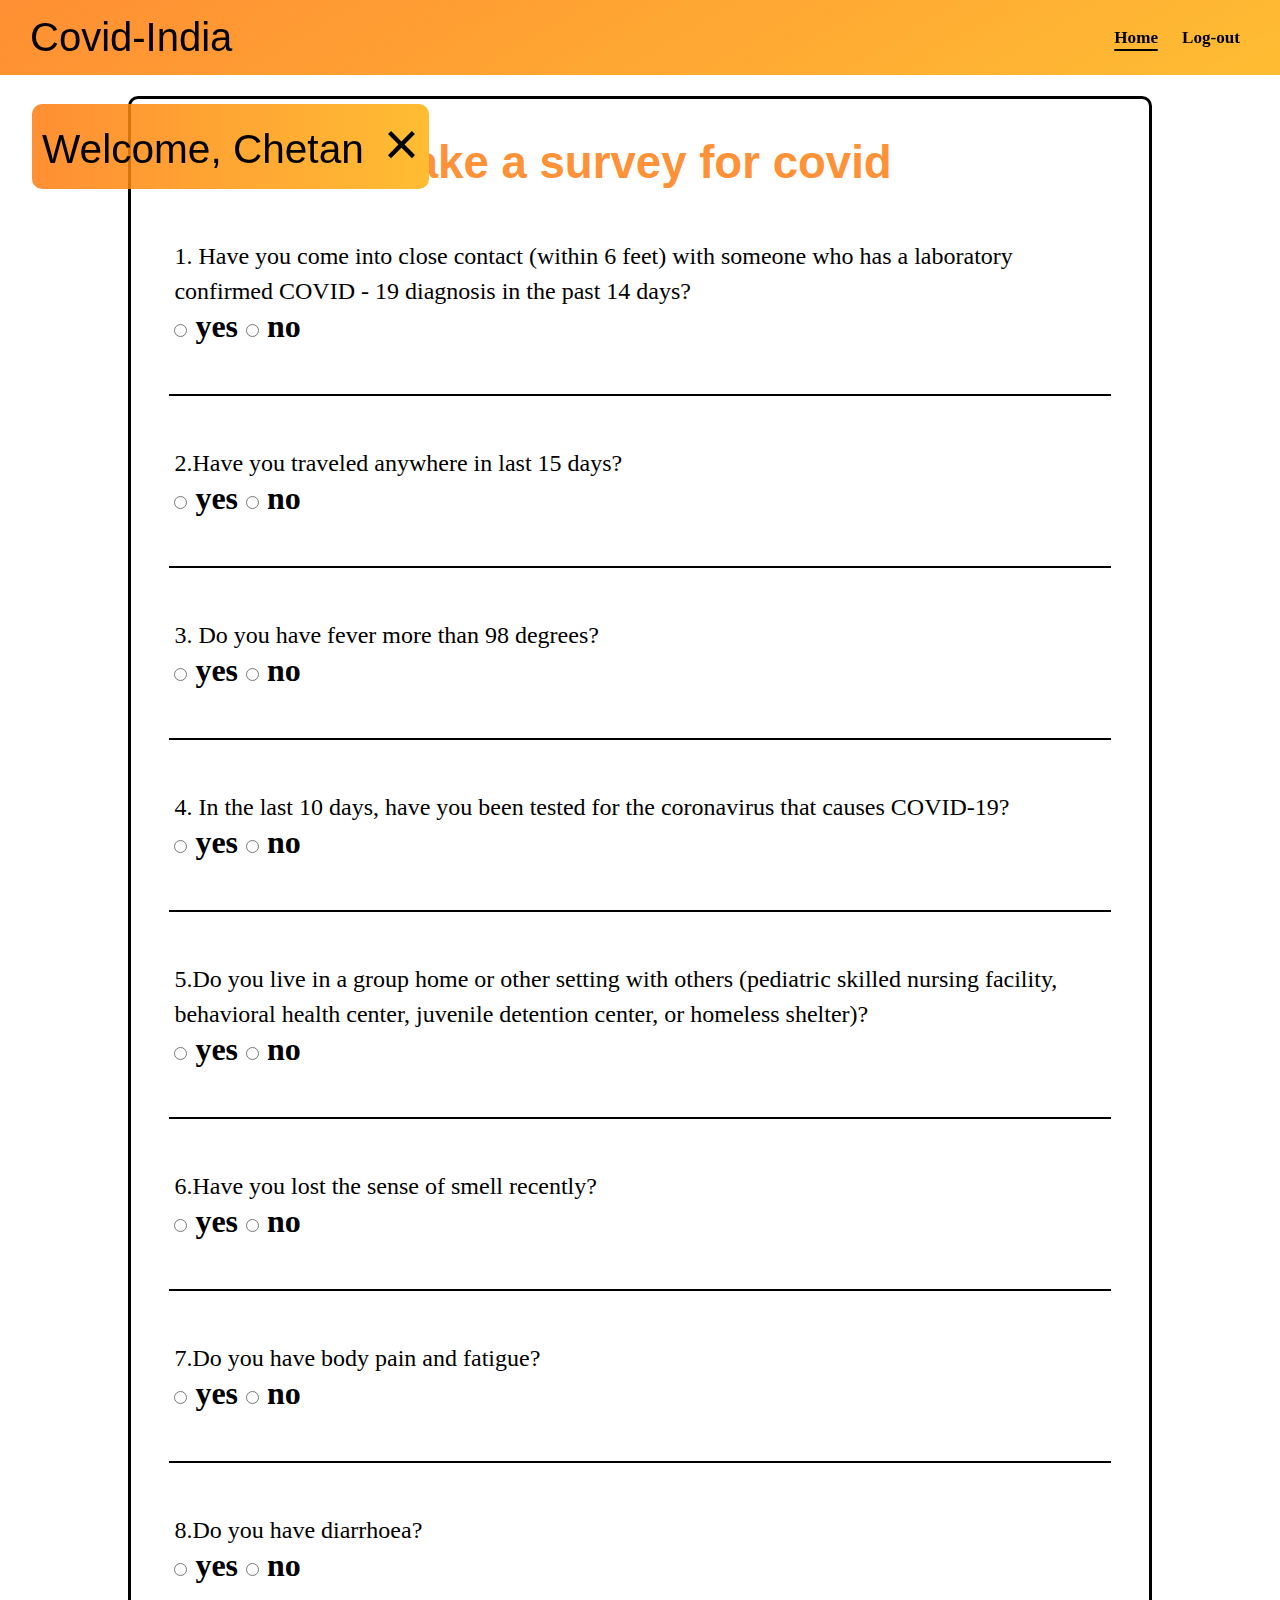
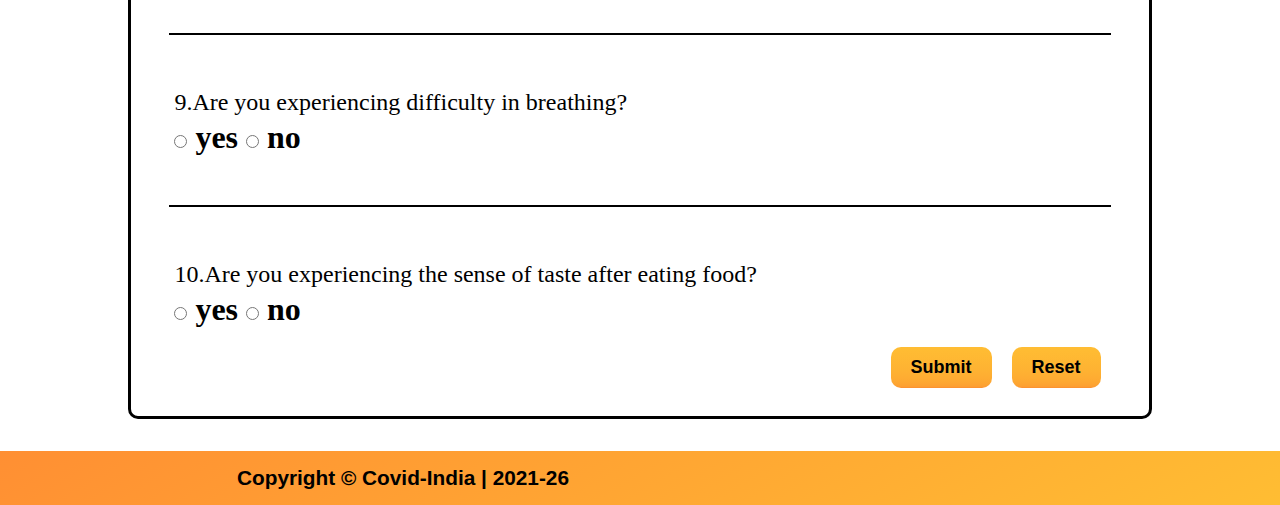
<file: userHome.html>
<!DOCTYPE html>
<html lang="en">

<head>
    <meta charset="UTF-8" />
    <meta http-equiv="X-UA-Compatible" content="IE=edge" />
    <meta name="viewport" content="width=device-width, initial-scale=1.0" />
    <meta name="theme-color" content="#ff7300" />
    <title>Covid-India Home</title>
    <link rel="stylesheet" href="css/main.css" />
    <link rel="stylesheet" href="css/userHome.css" />
    <link rel="icon" href="media/icon.png" type="image/icon type" />
    <link rel="stylesheet" href="https://cdnjs.cloudflare.com/ajax/libs/font-awesome/6.0.0-beta3/css/all.min.css"
        integrity="sha512-Fo3rlrZj/k7ujTnHg4CGR2D7kSs0v4LLanw2qksYuRlEzO+tcaEPQogQ0KaoGN26/zrn20ImR1DfuLWnOo7aBA=="
        crossorigin="anonymous" referrerpolicy="no-referrer" />
</head>

<body onload="load()">
    <div id="loading"><i class="fas fa-viruses"></i>Loading...</div>
    <a href="#top" id="scrollup"><i class="fas fa-chevron-up"></i></a>
    <header>
        <div class="logo"><i class="fas fa-viruses"></i> Covid-India</div>
        <span onclick="open_nav()" class="nav-toggle-open">&#9776;</span>
        <nav id="Sidenav">
            <ul>
                <li>
                    <span onclick="close_nav()" class="nav-toggle-close">&times;</span>
                </li>
                <li>
                    <button id="toggle-theme-button"><i class="fas fa-sun"></i></button>
                </li>
                <li>
                    <a href="#top" class="active">Home</a>
                </li>
                <li>
                    <a href="logout.jsp">Log-out</a>
                </li>
            </ul>
        </nav>
    </header>
    <div id="scrollbar"></div>

    <div class="welcome">
        <div class="message">
            Welcome, Chetan
            <div class="closeButton" onclick="closeMessage()">&times;</div>
        </div>
    </div>
    <div class="covidTest">
        <form action="">
            <div class="title">Take a survey for covid</div>
            <div class="question">
                <p> 1. Have you come into close contact (within 6 feet) with someone who has a laboratory
                    confirmed COVID - 19 diagnosis in the past 14 days?</p>
                <div class="options">
                    <input type="radio" id="q1yes" name="question1" value="yes" required>
                    <label for="q1yes">yes</label>
                    <input type="radio" id="q1no" name="question1" value="no" required>
                    <label for="q1no">no</label>
                </div>
            </div>
            <hr>
            <div class="question">
                <p>2.Have you traveled anywhere in last 15 days?</p>
                <div class="options">
                    <input type="radio" id="q2yes" name="question2" value="yes" required>
                    <label for="q2yes">yes</label>
                    <input type="radio" id="q2no" name="question2" value="no" required>
                    <label for="q2no">no</label>
                </div>
            </div>
            <hr>

            <div class="question">
                <p>3. Do you have fever more than 98 degrees?</p>
                <div class="options">
                    <input type="radio" id="q3yes" name="question3" value="yes" required>
                    <label for="q3yes">yes</label>
                    <input type="radio" id="q3no" name="question3" value="no" required>
                    <label for="q3no">no</label>
                </div>
            </div>
            <hr>

            <div class="question">
                <p>4. In the last 10 days, have you been tested for the coronavirus that causes COVID-19?</p>
                <div class="options">
                    <input type="radio" id="q4yes" name="question4" value="yes" required>
                    <label for="q4yes">yes</label>
                    <input type="radio" id="q4no" name="question4" value="no" required>
                    <label for="q4no">no</label>
                </div>
            </div>

            <hr>
            <div class="question">
                <p>5.Do you live in a group home or other setting with others (pediatric skilled nursing facility,
                    behavioral health center, juvenile detention center, or homeless shelter)?</p>
                <div class="options">
                    <input type="radio" id="q5yes" name="question5" value="yes" required>
                    <label for="q5yes">yes</label>
                    <input type="radio" id="q5no" name="question5" value="no" required>
                    <label for="q5no">no</label>
                </div>
            </div>
            <hr>
            <div class="question">
                <p>6.Have you lost the sense of smell recently?</p>
                <div class="options">
                    <input type="radio" id="q6yes" name="question6" value="yes" required>
                    <label for="q6yes">yes</label>
                    <input type="radio" id="q6no" name="question6" value="no" required>
                    <label for="q6no">no</label>
                </div>
            </div>
            <hr>
            <div class="question">
                <p>7.Do you have body pain and fatigue?</p>
                <div class="options">
                    <input type="radio" id="q7yes" name="question7" value="yes" required>
                    <label for="q7yes">yes</label>
                    <input type="radio" id="q7no" name="question7" value="no" required>
                    <label for="q7no">no</label>
                </div>
            </div>
            <hr>
            <div class="question">
                <p>8.Do you have diarrhoea?</p>
                <div class="options">
                    <input type="radio" id="q8yes" name="question8" value="yes" required>
                    <label for="q8yes">yes</label>
                    <input type="radio" id="q8no" name="question8" value="no" required>
                    <label for="q8no">no</label>
                </div>
            </div>
            <hr>
            <div class="question">
                <p>9.Are you experiencing difficulty in breathing?</p>
                <div class="options">
                    <input type="radio" id="q9yes" name="question9" value="yes" required>
                    <label for="q9yes">yes</label>
                    <input type="radio" id="q9no" name="question9" value="no" required>
                    <label for="q9no">no</label>
                </div>
            </div>
            <hr>
            <div class="question">
                <p>10.Are you experiencing the sense of taste after eating food?</p>
                <div class="options">
                    <input type="radio" id="q10yes" name="question10" value="yes" required>
                    <label for="q10yes">yes</label>
                    <input type="radio" id="q10no" name="question10" value="no" required>
                    <label for="q10no">no</label>
                </div>
            </div>

            <input type="reset" class="formButton">
            <input type="submit" class="formButton">
        </form>
    </div>
    <footer>
        <div class="copyright">
            Copyright &copy; Covid-India | 2021-<span id="year">00</span>
        </div>
        <div class="links">
            <a href="https://github.com/Chetan-KK/"><i class="fab fa-github"></i></a>
            <a href="https://www.linkedin.com/in/chetan-khulage-846655206/"><i class="fab fa-linkedin"></i></a>
            <a href="https://stackoverflow.com/users/16987115/chetan-khulage"><i class="fab fa-stack-overflow"></i></a>
            <a href="https://twitter.com/chetan_khulage"><i class="fab fa-twitter"></i></a>
        </div>
    </footer>
</body>
<script src="js/main.js"></script>
<script src="js/userHome.js"></script>

</html>
</file>
<file: css/main.css>
@import url("https://fonts.googleapis.com/css2?family=Josefin+Sans&family=Rubik:wght@300&display=swap");
:root {
  --primary-color: rgba(255, 115, 0, 0.8);
  --secondary-color: rgb(255, 189, 51);
  --text: black;
  --white: white;
  --blur-bg-color: rgba(255, 255, 255, 0.1);
  --metal-bg: linear-gradient(
    5deg,
    rgba(255, 255, 255, 0.877),
    rgba(226, 226, 226, 0.8)
  );
  --active-bg: linear-gradient(rgba(0, 140, 255, 0.8), rgba(0, 222, 255, 0.8));
  --recovered-bg: linear-gradient(
    rgba(51, 255, 0, 0.8),
    rgba(86, 255, 100, 0.8)
  );
  --deaths-bg: linear-gradient(rgba(255, 0, 0, 0.8), rgba(255, 128, 0, 0.8));
  --input-bg: rgba(255, 245, 159, 0.6);
  --bg-img: url(../media/bg.jpg);
  --loading-bg: rgb(255, 255, 255);
}

.dark-mode {
  --primary-color: rgba(53, 53, 53, 0.8);
  --secondary-color: rgb(8, 8, 8);
  --text: rgba(252, 198, 136, 0.5);
  --white: rgb(0, 0, 0);
  --blur-bg-color: rgba(0, 0, 0, 0.1);
  --metal-bg: linear-gradient(
    5deg,
    rgba(90, 90, 90, 0.877),
    rgba(34, 34, 34, 0.8)
  );
  --active-bg: linear-gradient(rgba(0, 56, 102, 0.8), rgba(0, 56, 102, 0.8));
  --recovered-bg: linear-gradient(rgba(21, 105, 0, 0.8), rgba(21, 105, 0, 0.8));
  --deaths-bg: linear-gradient(rgba(119, 0, 0, 0.8), rgba(119, 0, 0, 0.8));
  --input-bg: rgba(39, 39, 39, 0.6);
  --bg-img: url(../media/bg-dark.jpg);
  --loading-bg: black;
}

::-webkit-scrollbar {
  width: 10px;
  background-color: var(--white);
}

::-webkit-scrollbar-thumb {
  background-image: linear-gradient(
    var(--primary-color),
    var(--secondary-color)
  );
}

html {
  scroll-behavior: smooth;
  scroll-padding-top: 20px;
}
body {
  background-color: var(--white);
  overflow-x: hidden;
}
* {
  margin: 0;
  padding: 0;
}

*:focus {
  outline: none;
}
#loading {
  display: flex;
  justify-content: center;
  align-items: center;
  flex-direction: column;
  color: var(--text);
  position: fixed;
  top: 0;
  left: 0;
  height: 100vh;
  width: 100vw;
  background-color: var(--loading-bg);
  z-index: 9999999999999;
  font-size: 3rem;
  line-height: 7rem;
}
#loading i {
  margin-right: 20px;
  font-size: 5rem;
  animation: suffle-logo 400ms infinite alternate ease-in-out;
}
#scrollup {
  transform: scale(0);
  position: fixed;
  right: 20px;
  bottom: 20px;
  background-color: var(--primary-color);
  font-size: 1.5rem;
  padding: 5px 10px;
  border-radius: 5px;
  color: var(--text);
  transition: 400ms;
}
header {
  position: fixed;
  z-index: 30;
  width: 100vw;
  top: 0;
  left: 0;
  display: flex;
  align-items: center;
  justify-content: space-between;
  background-image: linear-gradient(
    149deg,
    var(--primary-color),
    var(--secondary-color)
  );
  box-sizing: border-box;
  padding: 15px 30px;
}
header span {
  display: none;
}

header .logo {
  font-size: 2.5rem;
  font-family: "Josefin Sans", sans-serif;
  color: var(--text);
}

header .logo .fa-viruses {
  animation: suffle-logo 400ms infinite alternate ease-in-out;
}

@keyframes suffle-logo {
  0% {
    transform: rotate(5deg) scale(1.2);
  }
  100% {
    transform: rotate(-5deg) scale(1);
  }
}

#toggle-theme-button {
  position: absolute;
  background-color: transparent;
  border: none;
  transform: translate(-30px, -5px);
  font-size: 1.7rem;
  cursor: pointer;
}
header nav {
  transform: translateX(0);
}

header nav ul {
  list-style-type: none;
}

header nav ul li {
  display: inline;
  margin: 0 10px;
}
header nav ul li i {
  color: var(--text);
}
header nav ul li a {
  color: var(--text);
  text-decoration: none;
  font-weight: bold;
  position: relative;
  font-size: 1.07rem;
}

header nav ul li a::after {
  content: "";
  height: 2px;
  position: absolute;
  width: 100%;
  border-radius: 5px;
  background-color: var(--text);
  top: 115%;
  right: 0;
  transition: 300ms;
  transform: scale(0, 1);
}

header nav ul li a:hover::after,
header nav ul li a:focus::after {
  transform: scale(1, 1);
}

header nav ul li .active::after {
  transform: scale(1, 1);
}

footer {
  display: flex;
  justify-content: space-around;
  align-items: center;
  background-image: linear-gradient(
    149deg,
    var(--primary-color),
    var(--secondary-color)
  );
  font-size: 1.3rem;
  padding: 15px 20px;
}

.copyright {
  color: var(--text);
  font-family: "Josefin Sans", sans-serif;
  font-weight: bold;
}

footer .links a {
  color: var(--text);
  margin: 0 5px;
}

footer .links a:hover,
footer .links a:focus {
  color: var(--primary-color);
}

@media (max-width: 950px) {
  header {
    padding: 9.2px 10px;
  }
  #toggle-theme-button {
    transform: translate(0, -37px);
  }
  header span {
    color: var(--text);
    display: block;
    cursor: pointer;
    font-size: 2.5rem;
    margin-right: 1rem;
  }
  .nav-toggle-close {
    float: right;
    transform: translate(1.3rem, -3.5rem);
    font-size: 4rem;
    color: var(--text);
  }
  header nav {
    box-shadow: 0 0 20px 3px black;
    position: fixed;
    top: 0;
    right: 0;
    width: 70%;
    height: 100vh;
    padding: 4rem 1.5rem 1.5rem 1.5rem;
    backdrop-filter: blur(20px);
    background-color: var(--blur-bg-color);
    transition: 500ms ease-in-out;
    transform: translateX(100vw);
  }
  #Sidenav {
    z-index: 100;
  }
  header nav ul li {
    display: block;
    line-height: 4rem;
  }
  header nav ul li a {
    font-weight: bolder;
    font-size: 1.5rem;
  }
  header nav ul li a::after {
    height: 4px;
  }
  #stat-stat {
    font-size: 1.5rem;
  }
  footer {
    justify-content: center;
    flex-direction: column;
  }
  footer .links {
    margin-top: 10px;
  }
}
@media (max-width: 350px) {
  header .logo {
    font-size: 8vw;
  }
}
</file>
<file: css/userHome.css>
.welcome{
    margin: 4rem 0 0 2rem;
    position: fixed;
    top: 40px;
    left: 0;
    display: flex;
    justify-content: center;
    align-items: center;
    transition: 200ms;
    z-index: 99;
}
body{
    padding: 4rem 0 0 0;
}
.welcome .message{
    display: flex;
    justify-content: space-between;
    align-items: center;
    background-image: linear-gradient(90deg,var(--primary-color),var(--secondary-color));
    font-size: calc(15px + 2vw);
    color: var(--text);
    text-align: center;
    padding: 5px 10px 0 10px;
    border-radius: 10px;
    font-family: "Josefin Sans", sans-serif;
}
.welcome .closeButton{
    cursor: pointer;
    font-size: calc(35px + 2vw);
    margin: 0 0 10px 20px;
}
#CovidTester{
    cursor: pointer;
    position: fixed;
    color: var(--text);
    right: 20px;
    bottom: 20px;
    background-image: linear-gradient(0deg,var(--primary-color),10%,var(--secondary-color));
    border: none;
    font-weight: 600;
    padding: 10px 20px;
    border-radius: 10px;
}
.covidTest{
    width: 80vw;
    margin: 2rem auto;
}
.covidTest form{
    border: 3px solid var(--text);
    border-radius: 10px;
    padding: 3vw;
}
.covidTest form .question{
    line-height: 35px;
    font-size: 1.5rem;
    margin: 50px 5px;
    color: var(--text);
}
.covidTest form .options{
    font-size: 2rem;
    font-weight: bold;
}
.covidTest form .title{
    font-size: calc(20px + 2vw);
    font-family: "Josefin Sans", sans-serif;
  color: var(--primary-color);
  margin: 0 0 3vw 0;
  font-weight: 900;
    text-align: center;
}
.covidTest form ul{
   list-style-position: inside;
}
.formButton{
    float: right;
    cursor: pointer;
    background-image: linear-gradient(0deg,var(--primary-color),10%,var(--secondary-color));
    border: none;
    border-radius: 10px;
    padding: 10px 20px;
    font-size: large;
    transform: translateY(-30px);
    font-weight: 600;
    margin: 0 10px;
    color: var(--text);
    transition: 300ms;
}
.formButton:hover{
    box-shadow: 3px 3px 9px -2px var(--text);
}
hr{
    border: 1px solid var(--text);
}
@media screen and (max-width:500px) {
    .covidTest form .title{
        font-size: 2rem;
    }
    .covidTest form .question{
        font-size: 1rem;line-height: 25px;
    }
    .covidTest form .options{
        font-size: 1.5rem;
    }
    .formButton{
    transform: translateY(-50px);
    }
}
</file>
